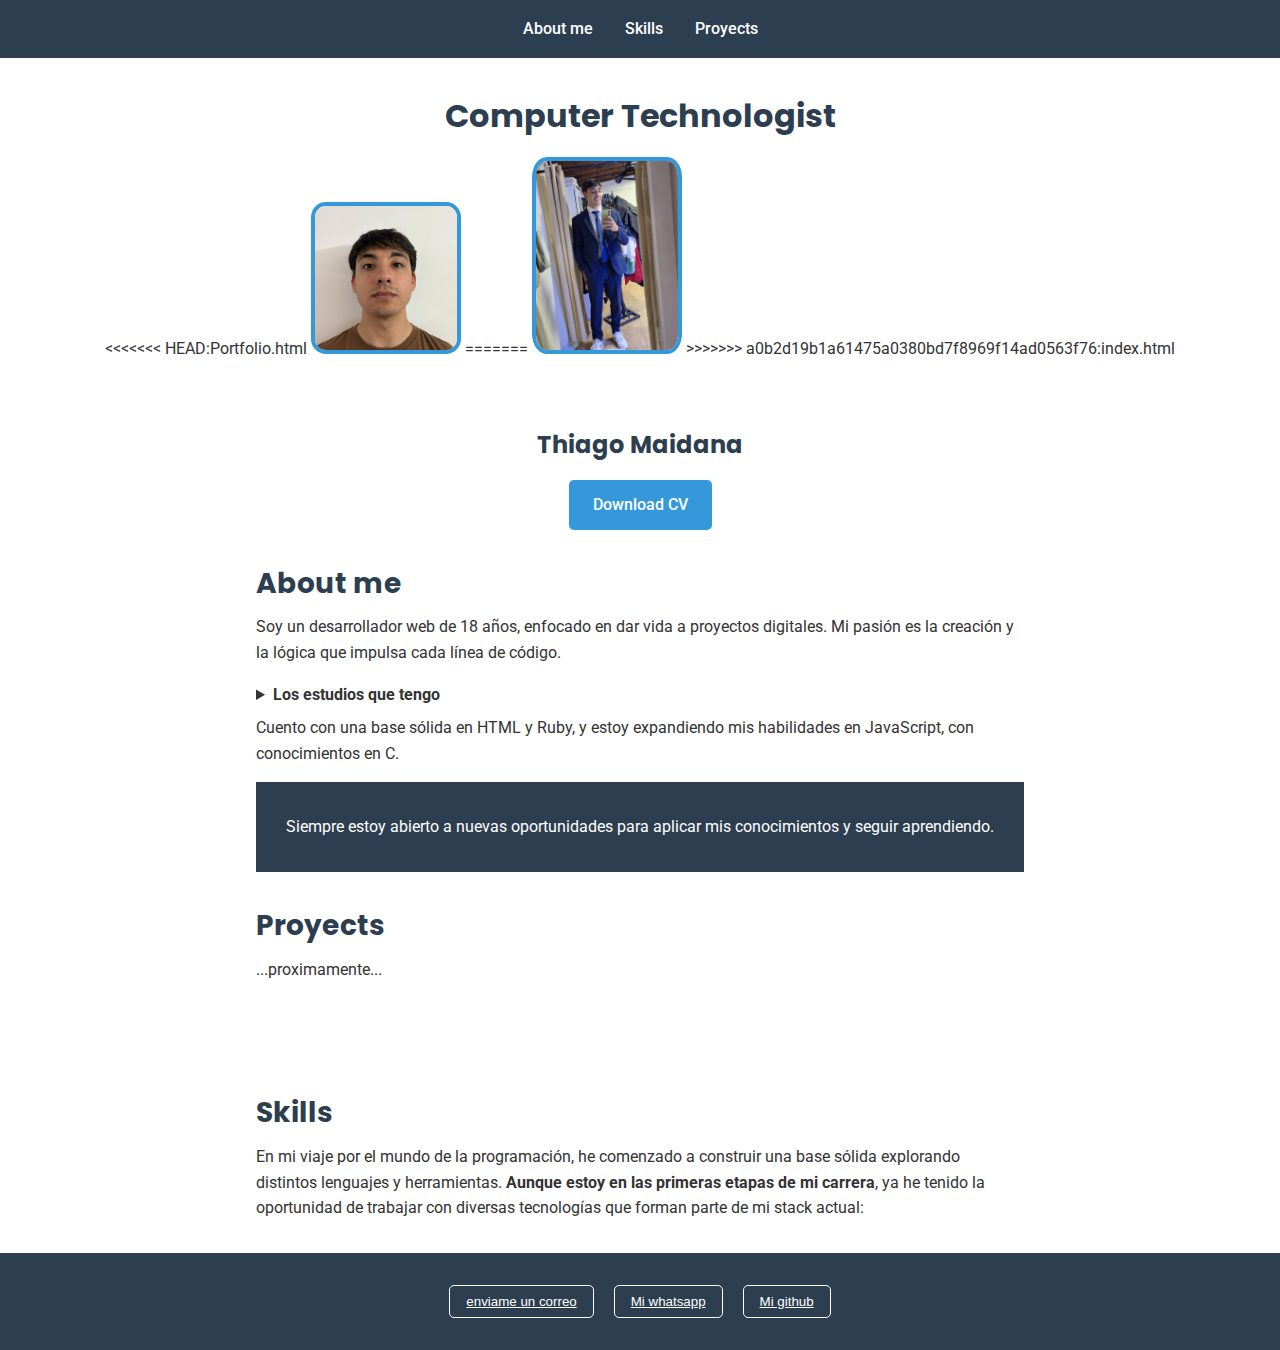
<file: index.html>
<!DOCTYPE html>
<html>
   <head>
        <link rel="stylesheet" href="index.css">
        <meta charset = "utf-8"> <!--codificación-->
        <meta name = "viewport" content="width = device-width"> 
        <meta name = "robots" content="index, follow">
        <!--<meta name = "theme-color" content="#09f"> !-->
        <!--<link rel = "icon" type = "image/jpg" href="">-->
        <title> Mi porfolio </title>
        <style>
            body
            {
                background-color: white;
            }
        </style>
        <link href="https://fonts.googleapis.com/css2?family=Poppins:wght@500&family=Roboto&display=swap" rel="stylesheet">

   </head> 
<body>
  
    <nav>
        <a href="#about me">About me </a> <!--Enlaces Internos-->
        <a href="#skills">Skills</a>
        <a href="#proyects">Proyects</a>
    </nav>
    <div class = "principal">   
         <article>   
           <header>
                <h1>Computer Technologist</h1>
            </header>
<<<<<<< HEAD:Portfolio.html
            <img src="/img/yo.png" height="200" width="150">
=======
            <img src="img/yo.jpg" height="200" width="150">
>>>>>>> a0b2d19b1a61475a0380bd7f8969f14ad0563f76:index.html
       </article>
    </div>



   
    
    <h4>Thiago Maidana</h4>
    
<a href="CV/CVThiagoMaidana.pdf" download="CV_Thiago_Maidana.pdf" class="btn">Download CV</a>
    <main>
        <section>
            <article>
                <header>
                    <h2 id ="about me">About me</h2>    
                </header>
                <p> Soy un desarrollador web de 18 años, enfocado en dar vida a proyectos digitales. Mi pasión es la creación y la lógica que impulsa cada línea de código.</p>
                <details>
                     <summary>Los estudios que tengo</summary>
Actualmente me encuentro cursando la carrera de Tecnólogo en Informática en el Centro Universitario Regional Este (CURE). Paralelamente, participo en el programa “Jóvenes a Programar” de Ceibal y estoy realizando el curso CS50 de la Universidad de Harvard.                </details>
                <p> Cuento con una base sólida en HTML y Ruby, y estoy expandiendo mis habilidades en JavaScript, con conocimientos en C. </p>
                <footer> Siempre estoy abierto a nuevas oportunidades para aplicar mis conocimientos y seguir aprendiendo.</footer>
            </article>
        </section>

        <section>
            <article>
                <header>
                    <h2 id="proyects"> Proyects</h2>
                    <figure>
                        
                    </figure>
                    <p> ...proximamente...</p>
                </header>
            </article>
        </section>

        <section>
            <article>
                <header>
                    <br>
                    <br>
                    <br>
                    <h2 id ="skills"> Skills</h2>
                    <p> En mi viaje por el mundo de la programación, he comenzado a construir una base sólida explorando distintos lenguajes y herramientas. <strong>Aunque estoy en las primeras etapas de mi carrera</strong>, ya he tenido la oportunidad de trabajar con diversas tecnologías que forman parte de mi stack actual:</p>
                </header>
            </article>
        </section>
    </main>
    <script src="index.js"></script>
</body>
<footer>
    <button>
        <a href="mailto:maidana15t@gmail.com" target="_blank">enviame un correo</a>
    </button>
    <button>
        <a href="whatsapp://send?text=Hola Thiago cel:092701553" target="_blank">Mi whatsapp</a>
    </button>
    <button>
        <a href="https://github.com/" target="_blank">Mi github</a>
    </button>
</footer>
</html>
</file>
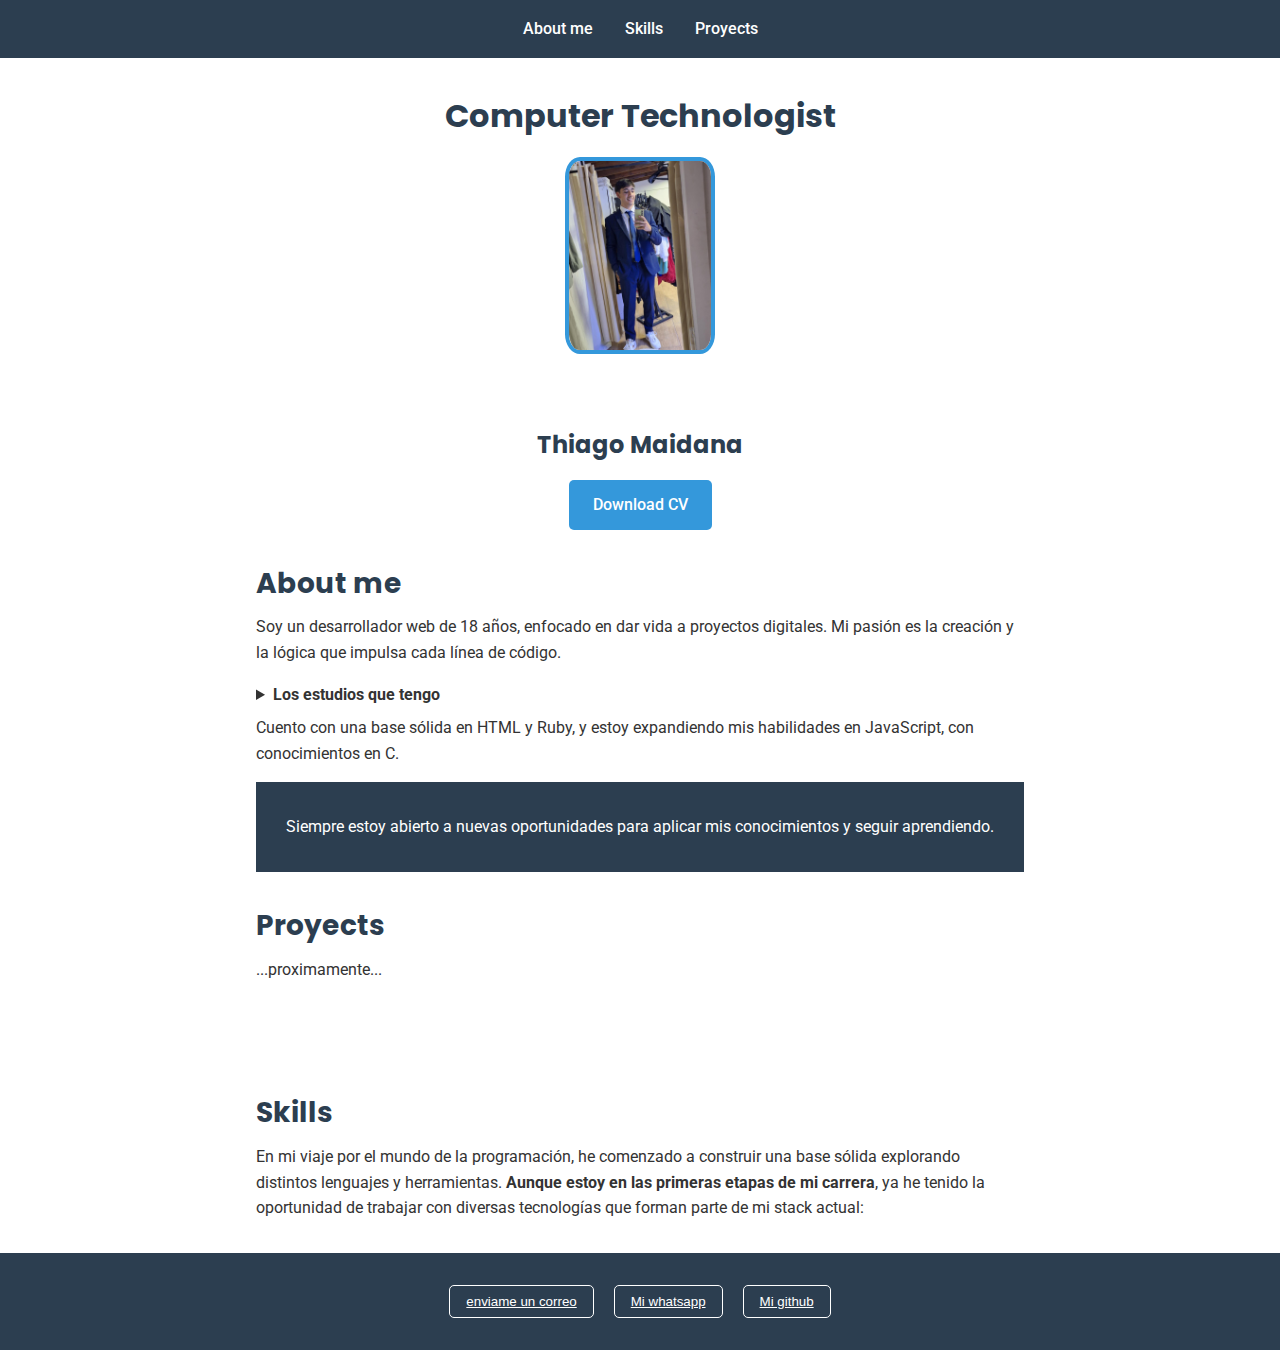
<file: Portfolio.html>
<!DOCTYPE html>
<html>
   <head>
        <link rel="stylesheet" href="index.css">
        <meta charset = "utf-8"> <!--codificación-->
        <meta name = "viewport" content="width = device-width"> 
        <meta name = "robots" content="index, follow">
        <!--<meta name = "theme-color" content="#09f"> !-->
        <!--<link rel = "icon" type = "image/jpg" href="">-->
        <title> Mi porfolio </title>
        <style>
            body
            {
                background-color: white;
            }
        </style>
        <link href="https://fonts.googleapis.com/css2?family=Poppins:wght@500&family=Roboto&display=swap" rel="stylesheet">

   </head> 
<body>
  
    <nav>
        <a href="#about me">About me </a> <!--Enlaces Internos-->
        <a href="#skills">Skills</a>
        <a href="#proyects">Proyects</a>
    </nav>
    <div class = "principal">   
         <article>   
           <header>
                <h1>Computer Technologist</h1>
            </header>
            <img src="/img/yo.jpg" height="200" width="150">
       </article>
    </div>



   
    
    <h4>Thiago Maidana</h4>
    
    <a href="CI.pdf" download="CV_Thiago_Maidana.pdf" class="btn">Download CV</a>
    <main>
        <section>
            <article>
                <header>
                    <h2 id ="about me">About me</h2>    
                </header>
                <p> Soy un desarrollador web de 18 años, enfocado en dar vida a proyectos digitales. Mi pasión es la creación y la lógica que impulsa cada línea de código.</p>
                <details>
                     <summary>Los estudios que tengo</summary>
Actualmente me encuentro cursando la carrera de Tecnólogo en Informática en el Centro Universitario Regional Este (CURE). Paralelamente, participo en el programa “Jóvenes a Programar” de Ceibal y estoy realizando el curso CS50 de la Universidad de Harvard.                </details>
                <p> Cuento con una base sólida en HTML y Ruby, y estoy expandiendo mis habilidades en JavaScript, con conocimientos en C. </p>
                <footer> Siempre estoy abierto a nuevas oportunidades para aplicar mis conocimientos y seguir aprendiendo.</footer>
            </article>
        </section>

        <section>
            <article>
                <header>
                    <h2 id="proyects"> Proyects</h2>
                    <figure>
                        
                    </figure>
                    <p> ...proximamente...</p>
                </header>
            </article>
        </section>

        <section>
            <article>
                <header>
                    <br>
                    <br>
                    <br>
                    <h2 id ="skills"> Skills</h2>
                    <p> En mi viaje por el mundo de la programación, he comenzado a construir una base sólida explorando distintos lenguajes y herramientas. <strong>Aunque estoy en las primeras etapas de mi carrera</strong>, ya he tenido la oportunidad de trabajar con diversas tecnologías que forman parte de mi stack actual:</p>
                </header>
            </article>
        </section>
    </main>
    <script src="index.js"></script>
</body>
<footer>
    <button>
        <a href="mailto:maidana15t@gmail.com" target="_blank">enviame un correo</a>
    </button>
    <button>
        <a href="whatsapp://send?text=Hola Thiago cel:092701553" target="_blank">Mi whatsapp</a>
    </button>
    <button>
        <a href="https://github.com/" target="_blank">Mi github</a>
    </button>
</footer>
</html>
</file>
<file: index.css>
/* Variables */
:root {
  --color-principal: #2c3e50;
  --color-secundario: #3498db;
  --color-fondo: #f5f8fa;
  --color-texto: #333;
  --fuente-titular: 'Poppins', sans-serif;
  --fuente-texto: 'Roboto', sans-serif;
}

/* Reset básico */
* {
  margin: 0;
  padding: 0;
  box-sizing: border-box;
}

body {
  font-family: var(--fuente-texto);
  background-color: var(--color-fondo);
  color: var(--color-texto);
  line-height: 1.6;
}

/* NAV */
nav {
  background-color: var(--color-principal);
  padding: 1rem;
  display: flex; 
  justify-content: center; 
  flex-wrap: wrap; /* Permite que los enlaces pasen a la siguiente línea si no caben */
}
nav a {
  margin: 0 1rem;
  color: #fff;
  text-decoration: none;
  font-weight: 500;
  white-space: nowrap;
}
nav a:hover {
  color: var(--color-secundario);
}

/* Principal (encabezado con imagen) */
.principal {
  display: flex;
  flex-direction: column; 
  justify-content: center;
  align-items: center;
  padding: 2rem;
  text-align: center;
}

.principal article {
  text-align: center;
}

.principal h1 {
  font-family: var(--fuente-titular);
  font-size: 2rem;
  color: var(--color-principal);
  margin-bottom: 1rem;
}

/* Imagen */
.principal img {
  border-radius: 10%;
  border: 4px solid var(--color-secundario);
  max-width: 150px;
  height: auto;
}

/* Títulos y secciones de contenido */
h4, section h2 {
  font-family: var(--fuente-titular);
  color: var(--color-principal);
}

h4 {
  font-size: 1.5rem;
  margin: 2rem 0 0.5rem;
  text-align: center;
}

/* Botón */
a.btn {
  display: block;
  padding: 0.75rem 1.5rem;
  margin: 1rem auto;
  text-decoration: none;
  background-color: var(--color-secundario);
  color: #fff;
  border-radius: 5px;
  font-weight: 500;
  transition: background-color 0.3s ease;
  text-align: center;
  width: fit-content;
}
a.btn:hover {
  background-color: #2980b9;
}

/* Contenedor principal de contenido */
main {
  max-width: 800px;
  margin: 2rem auto;
  padding: 0 1rem;
}


section {
  margin-bottom: 2rem;
}

section h2 {
  font-size: 1.75rem;
  margin-bottom: 0.5rem;
}

section p {
  margin-bottom: 1rem;
}

details summary {
  cursor: pointer;
  font-weight: bold;
  margin-bottom: 0.5rem;
}

/* Footer */
footer {
  text-align: center;
  padding: 2rem 1rem;
  background-color: var(--color-principal);
  color: #fff;
}
footer button a {
  color: #fff;
}
footer button {
  margin: 0 0.5rem;
  background: none;
  border: 1px solid #fff;
  padding: 0.5rem 1rem;
  border-radius: 5px;
  cursor: pointer;
  transition: background-color 0.3s ease;
}
footer button:hover {
  background-color: rgba(255, 255, 255, 0.2);
}

@media (min-width: 652px) and (max-width: 1024px) {
  .principal {
    flex-direction: row;
    justify-content: space-around;
    text-align: left;
  }
  .principal img {
    margin-right: 2rem;
  }
}
@media (min-width: 450px) {
  footer {
    flex-direction: row; /* Vuelve a poner los elementos en fila */
    justify-content: center; /* Centra los botones en la fila */
  }
}
</file>
